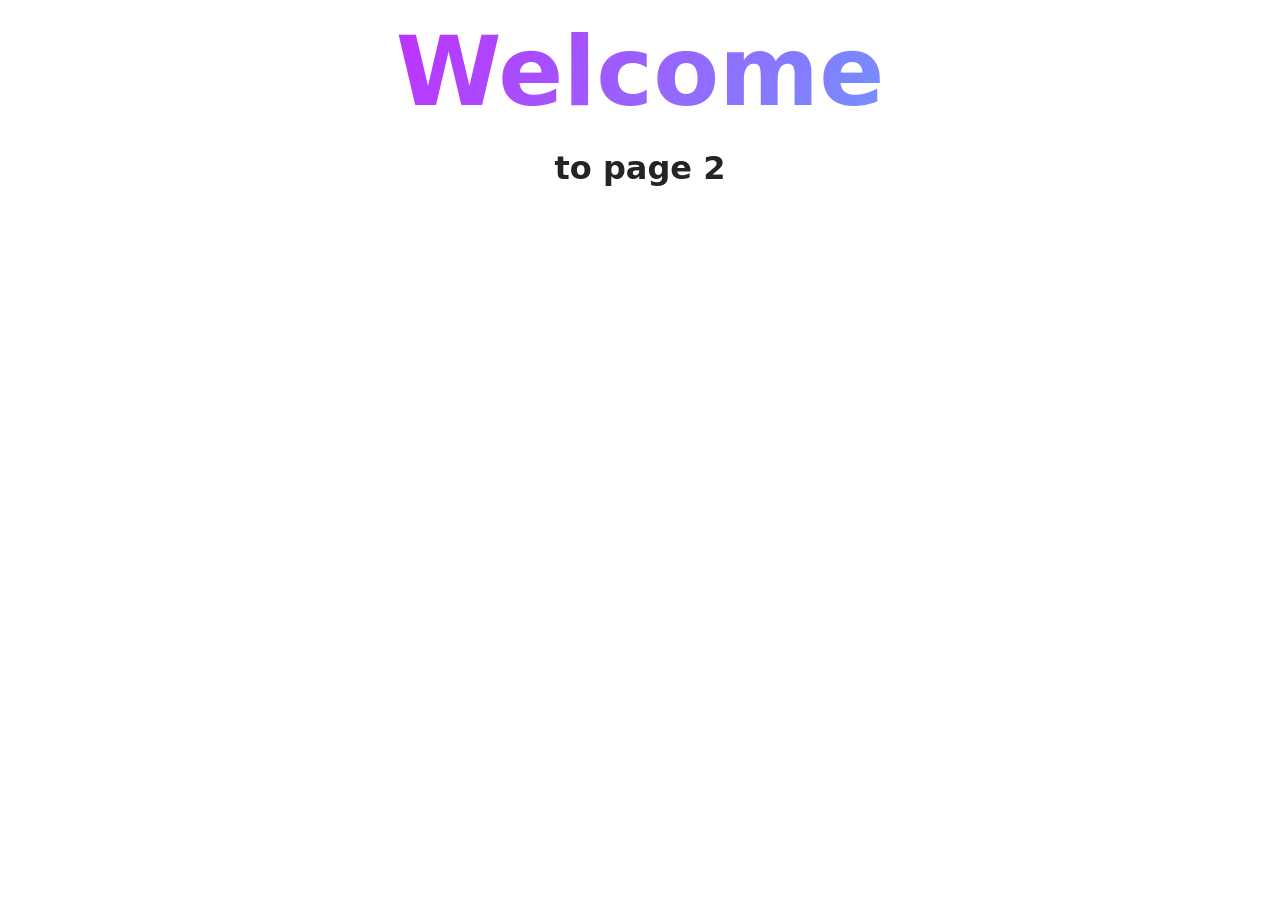
<file: src/1-gallery.html>
<!DOCTYPE html>
<html lang="en">

<head>
  <meta charset="UTF-8" />
  <meta http-equiv="X-UA-Compatible" content="IE=edge" />
  <meta name="viewport" content="width=device-width, initial-scale=1.0" />
  <title>Gallery</title>
  <link rel="stylesheet" href="./css/styles.css" />
</head>

<body>


  <main>
    <div class="container">
      <h1 class="main-title">
        <span class="main-title-gradient">Welcome</span> to page 2
      </h1>
      <load src="./partials/back-link.html" />
    </div>
  </main>

  <ul class="gallery"></ul>
  <script type="module" src="./js/1-gallery.js"></script>
</body>

</html>
</file>
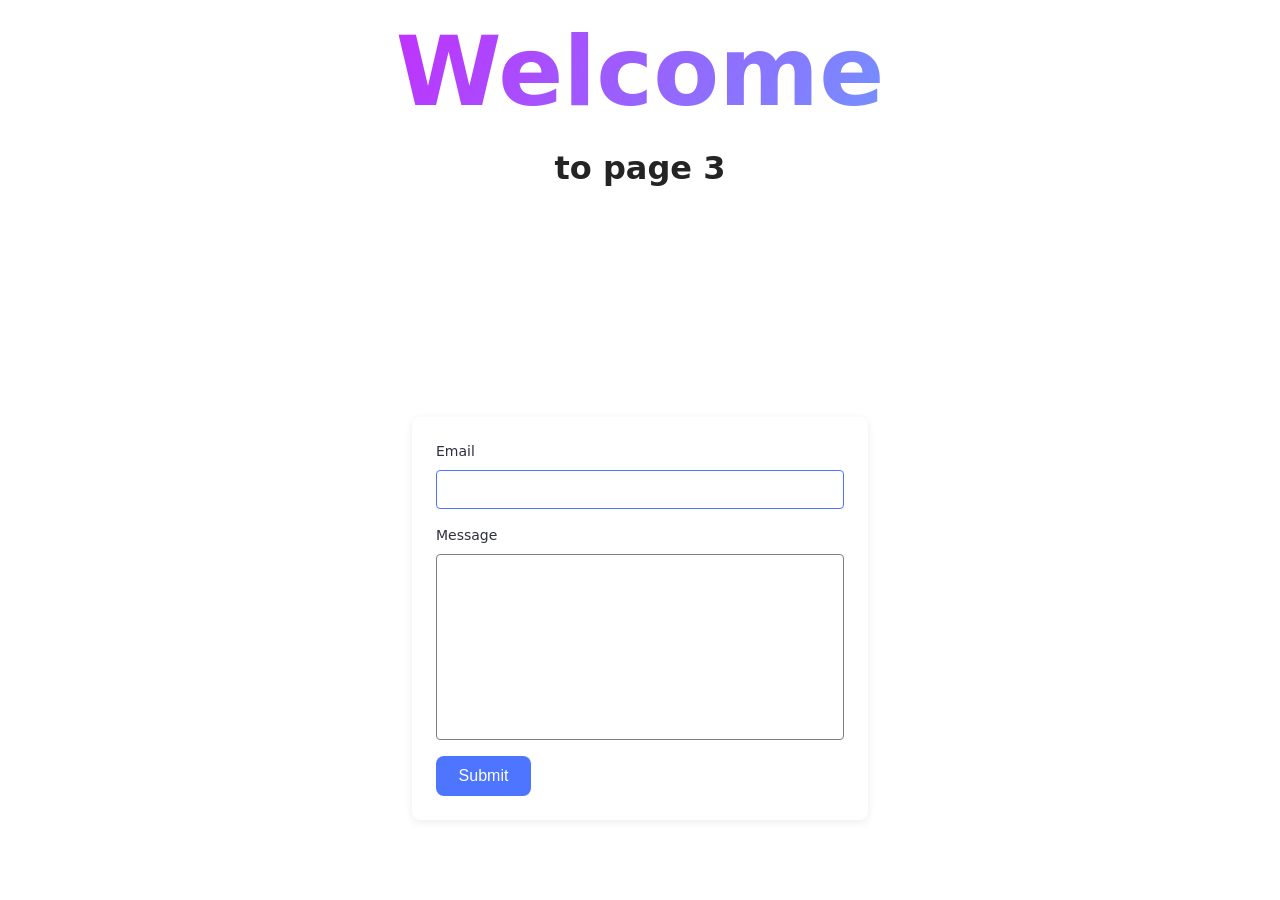
<file: src/2-form.html>
<!DOCTYPE html>
<html lang="en">

<head>
  <meta charset="UTF-8" />
  <meta http-equiv="X-UA-Compatible" content="IE=edge" />
  <meta name="viewport" content="width=device-width, initial-scale=1.0" />
  <title>Page 3</title>
  <link rel="stylesheet" href="./css/styles.css" />
</head>

<body>


  <main>
    <div class="container">
      <h1 class="main-title">
        <span class="main-title-gradient">Welcome</span> to page 3
      </h1>
      <load src="./partials/back-link.html" />
    </div>
  </main>
  <form class="feedback-form" autocomplete="off">
    <label>
      Email
      <input type="email" name="email" autofocus />
    </label>
    <label>
      Message
      <textarea name="message" rows="8"></textarea>
    </label>
    <button type="submit">Submit</button>
  </form>


  <script type="module" src="./js/2-form.js"></script>
</body>

</html>
</file>
<file: src/css/styles.css>
/**
  |============================
  | include css partials with
  | default @import url()
  |============================
*/
/* Common styles */
@import url('./reset.css');
@import url('./base.css');
@import url('./container.css');
@import url('./animations.css');

/* Sections style */
@import url('./header.css');
@import url('./vite-promo.css');
@import url('./badges.css');
@import url('./back-link.css');
@import url('./footer.css');
.gallery {
  display: flex;
  flex-wrap: wrap;
  gap: 24px;
  list-style: none;
  padding: 0;
  margin: 0;
}

.gallery-item {
  width: calc((100% - 48px) / 3);
}

.gallery-image {
  width: 100%;
  height: auto;
  display: block;
  object-fit: cover;
}
.feedback-form {
  display: flex;
  flex-direction: column;
  gap: 16px;
  width: 408px;
  margin: 80px auto;
  padding: 24px;
  background-color: #ffffff;
  border-radius: 8px;
  box-shadow: 0 2px 8px rgba(0, 0, 0, 0.08);
}

.feedback-form label {
  display: flex;
  flex-direction: column;
  font-size: 14px;
  color: #2e2f42;
  gap: 8px;
}

.feedback-form input,
.feedback-form textarea {
  font: inherit;
  padding: 8px 12px;
  border: 1px solid #808080;
  border-radius: 4px;
  transition: border-color 0.25s ease;
  resize: none;
}

.feedback-form input:hover,
.feedback-form textarea:hover {
  border-color: #000000;
}

.feedback-form input:focus,
.feedback-form textarea:focus {
  border-color: #4e75ff;
  outline: none;
}

.feedback-form button {
  width: 95px;
  height: 40px;
  border: none;
  border-radius: 8px;
  background-color: #4e75ff;
  color: #ffffff;
  font-size: 16px;
  font-weight: 500;
  cursor: pointer;
  transition: background-color 0.25s ease;
}

.feedback-form button:hover {
  background-color: #6c8cff;
}
</file>
